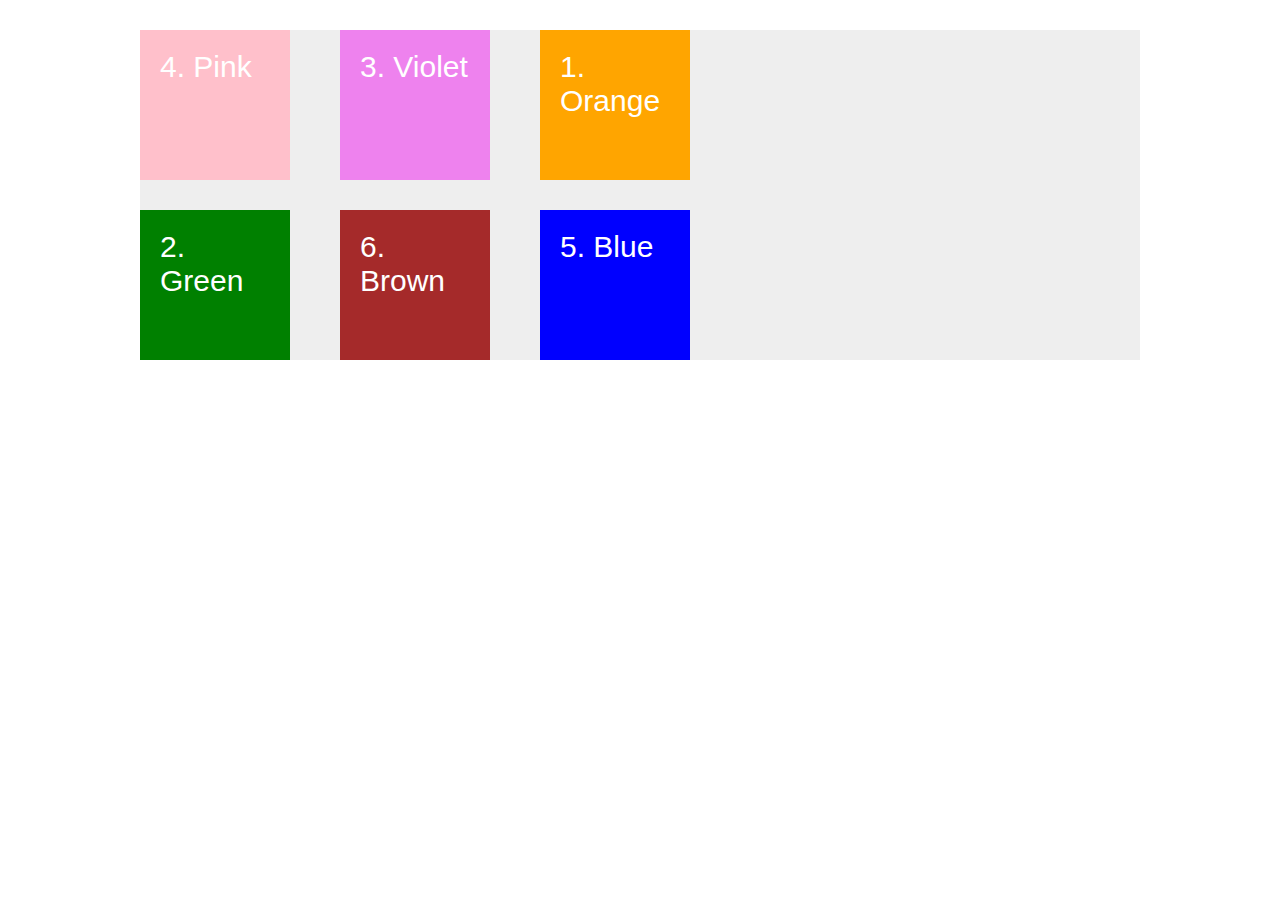
<file: grid-positioning.html>
<!DOCTYPE html>
<html lang="en">
<head>
    <meta charset="UTF-8">
    <meta http-equiv="X-UA-Compatible" content="IE=edge">
    <meta name="viewport" content="width=device-width, initial-scale=1.0">
    <title>Document</title>
    <link rel="stylesheet" href="grid-positioning.css">
</head>
<body>
    <div class="container">
        <div class="item item-1">1. Orange</div>
        <div class="item item-2">2. Green</div>
        <div class="item item-3">3. Violet</div>
        <div class="item item-4">4. Pink</div>
        <div class="item item-5">5. Blue</div>
        <div class="item item-6">6. Brown</div>
    </div>
</body>
</html>
</file>
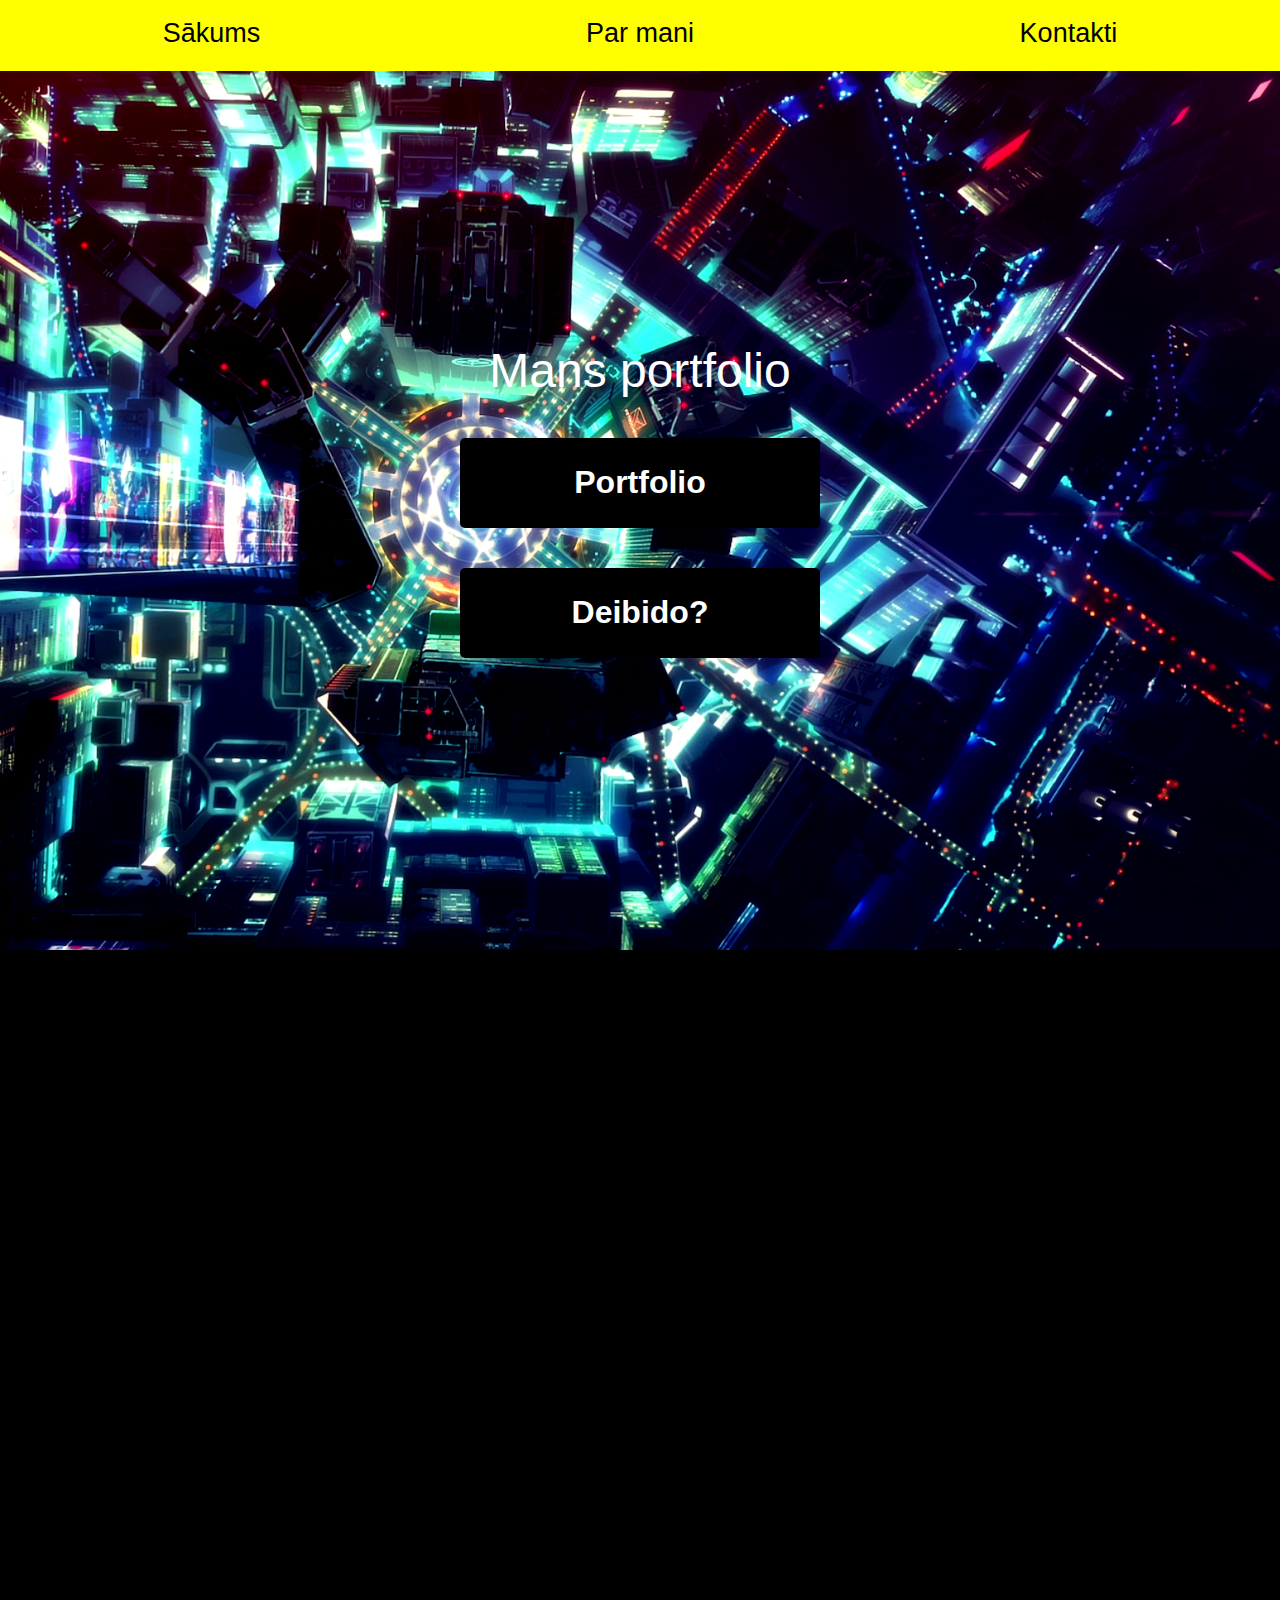
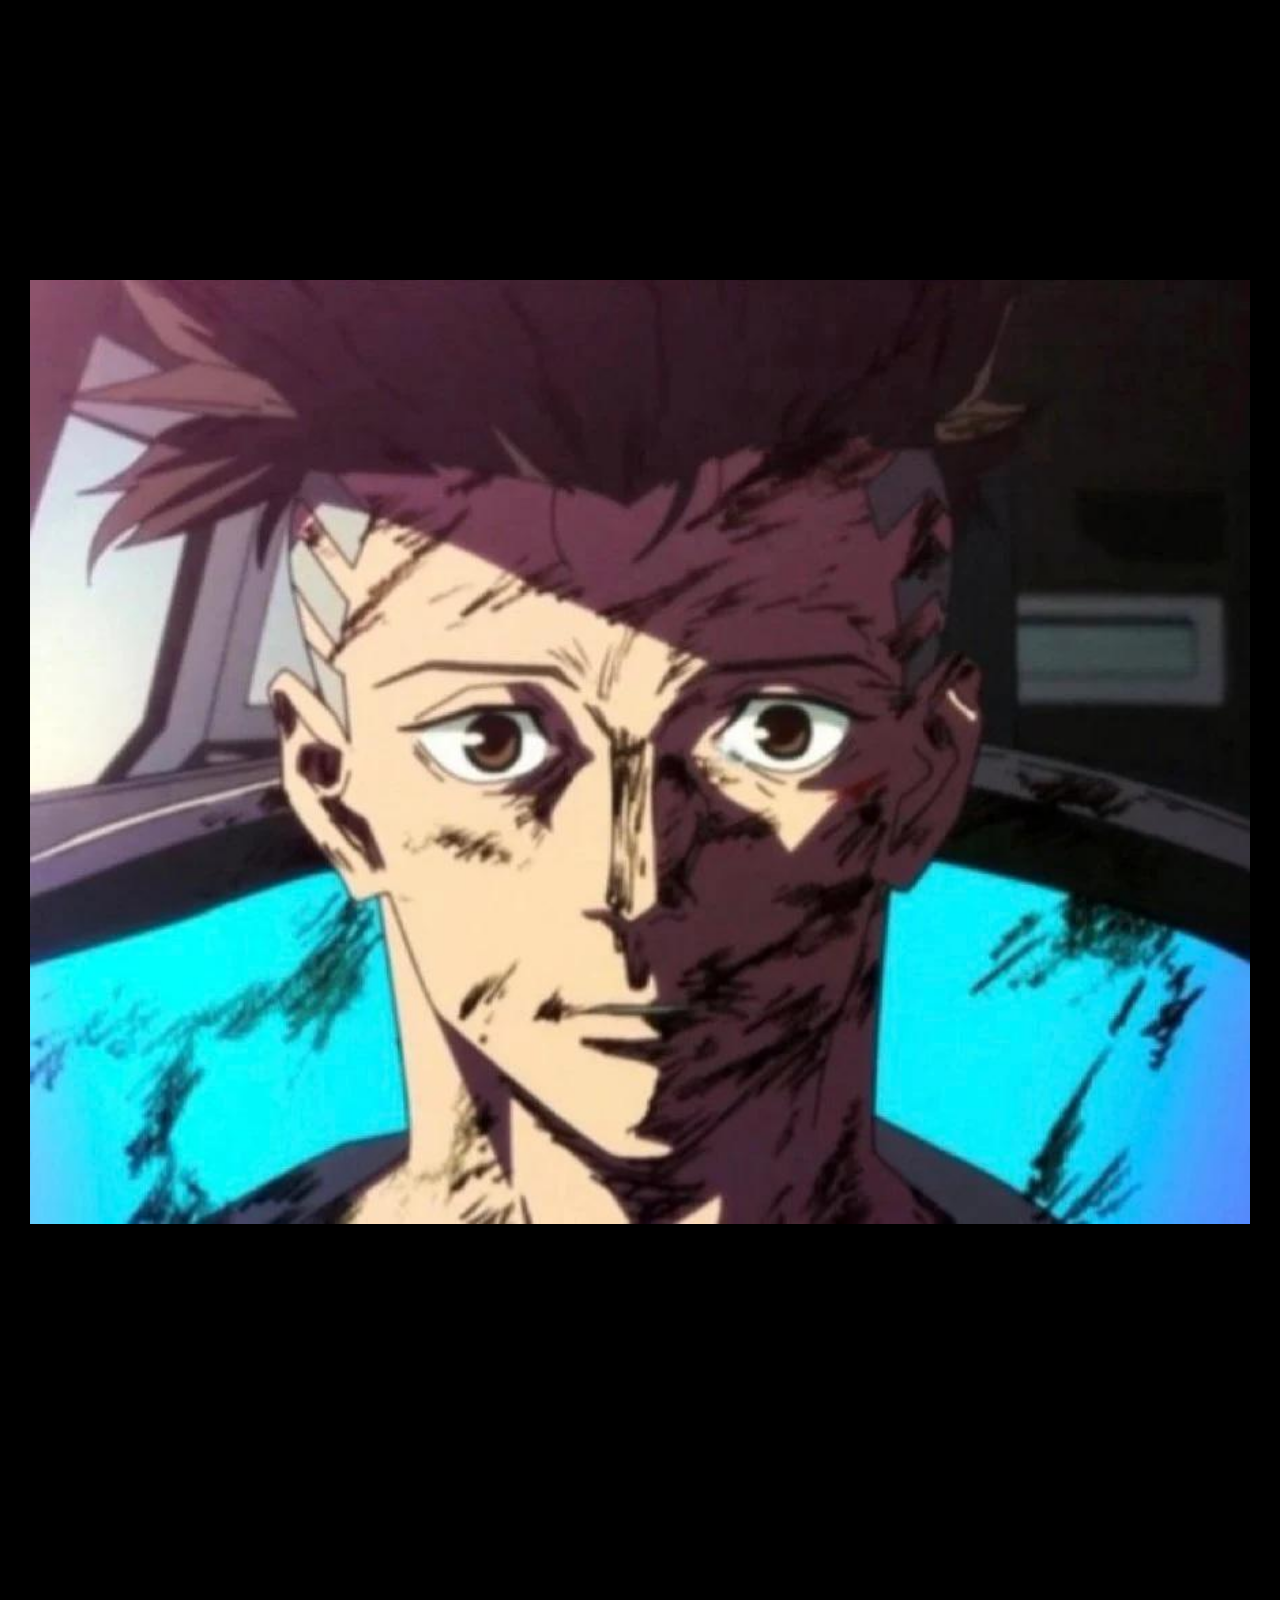
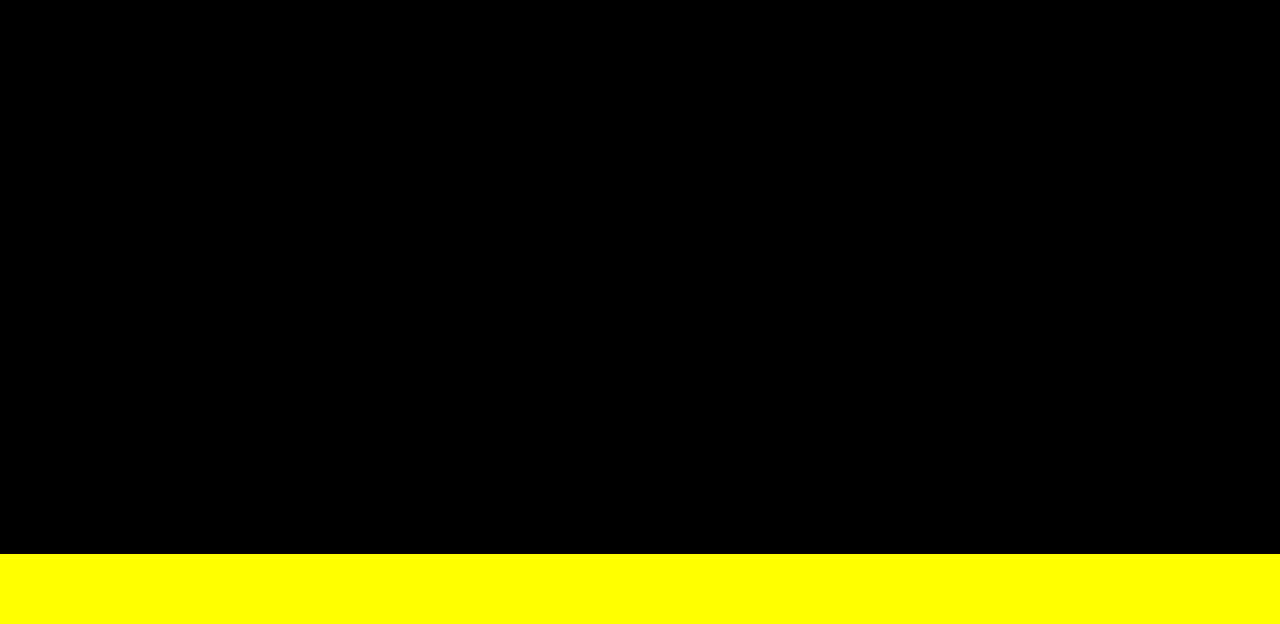
<file: indexx.html>
<!DOCTYPE html>
<html lang="en">
<head>
    <meta charset="UTF-8">
    <meta http-equiv="X-UA-Compatible" content="IE=edge">
    <meta name="viewport" content="width=device-width, initial-scale=1.0">
    <title>pagaidu lapa</title>
    <link rel="stylesheet" href="pop.css">
</head>
<body>
    <header>
        <nav>
            <input class="check" type="checkbox" />
            <ul>
                <li><a href="#">Sākums</a></li>
                <li><a href="#me">Par mani</a></li>
                <li><a href="#cont">Kontakti</a></li>
            </ul>
            <div class="burger"></div>
        </nav>
    </header>
    <main>
        <article>
            <div id="start">
                <div class="item-1"></div>
                <div class="item-2">Mans portfolio
                    <a href="#me"><button id="button" href="ex">Portfolio</button></a>
                    <a href="#ex"><button id="button" href="ex">Deibido?</button></a>
                </div>
                <div class="item-3"></div>
            </div>
            <div id="me"></div>
            <div id="ex">
                <div class="item1"><img src="deibido.jpg" style="width:100%"></div>
            </div>
            <div id="cont"></div>

        </article>
    </main>
    <footer>

    </footer>
</body>
</html>
</file>
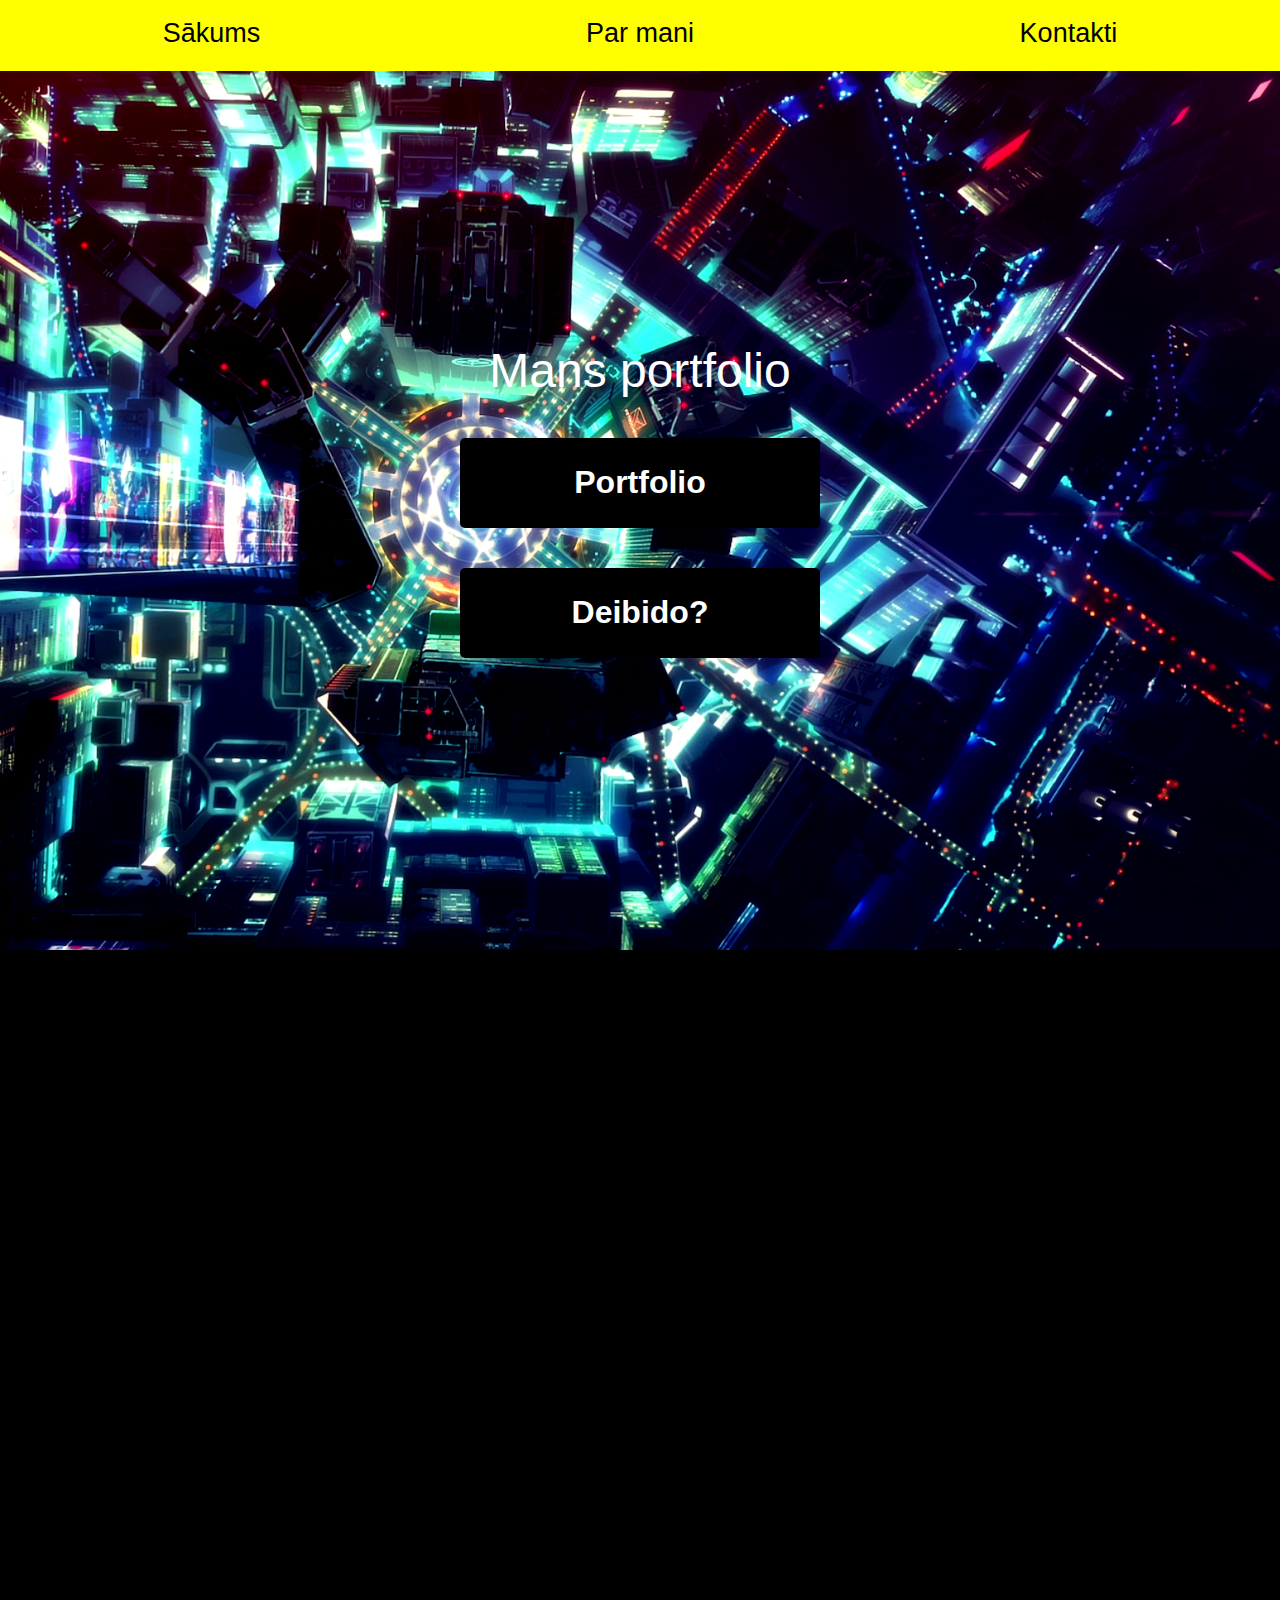
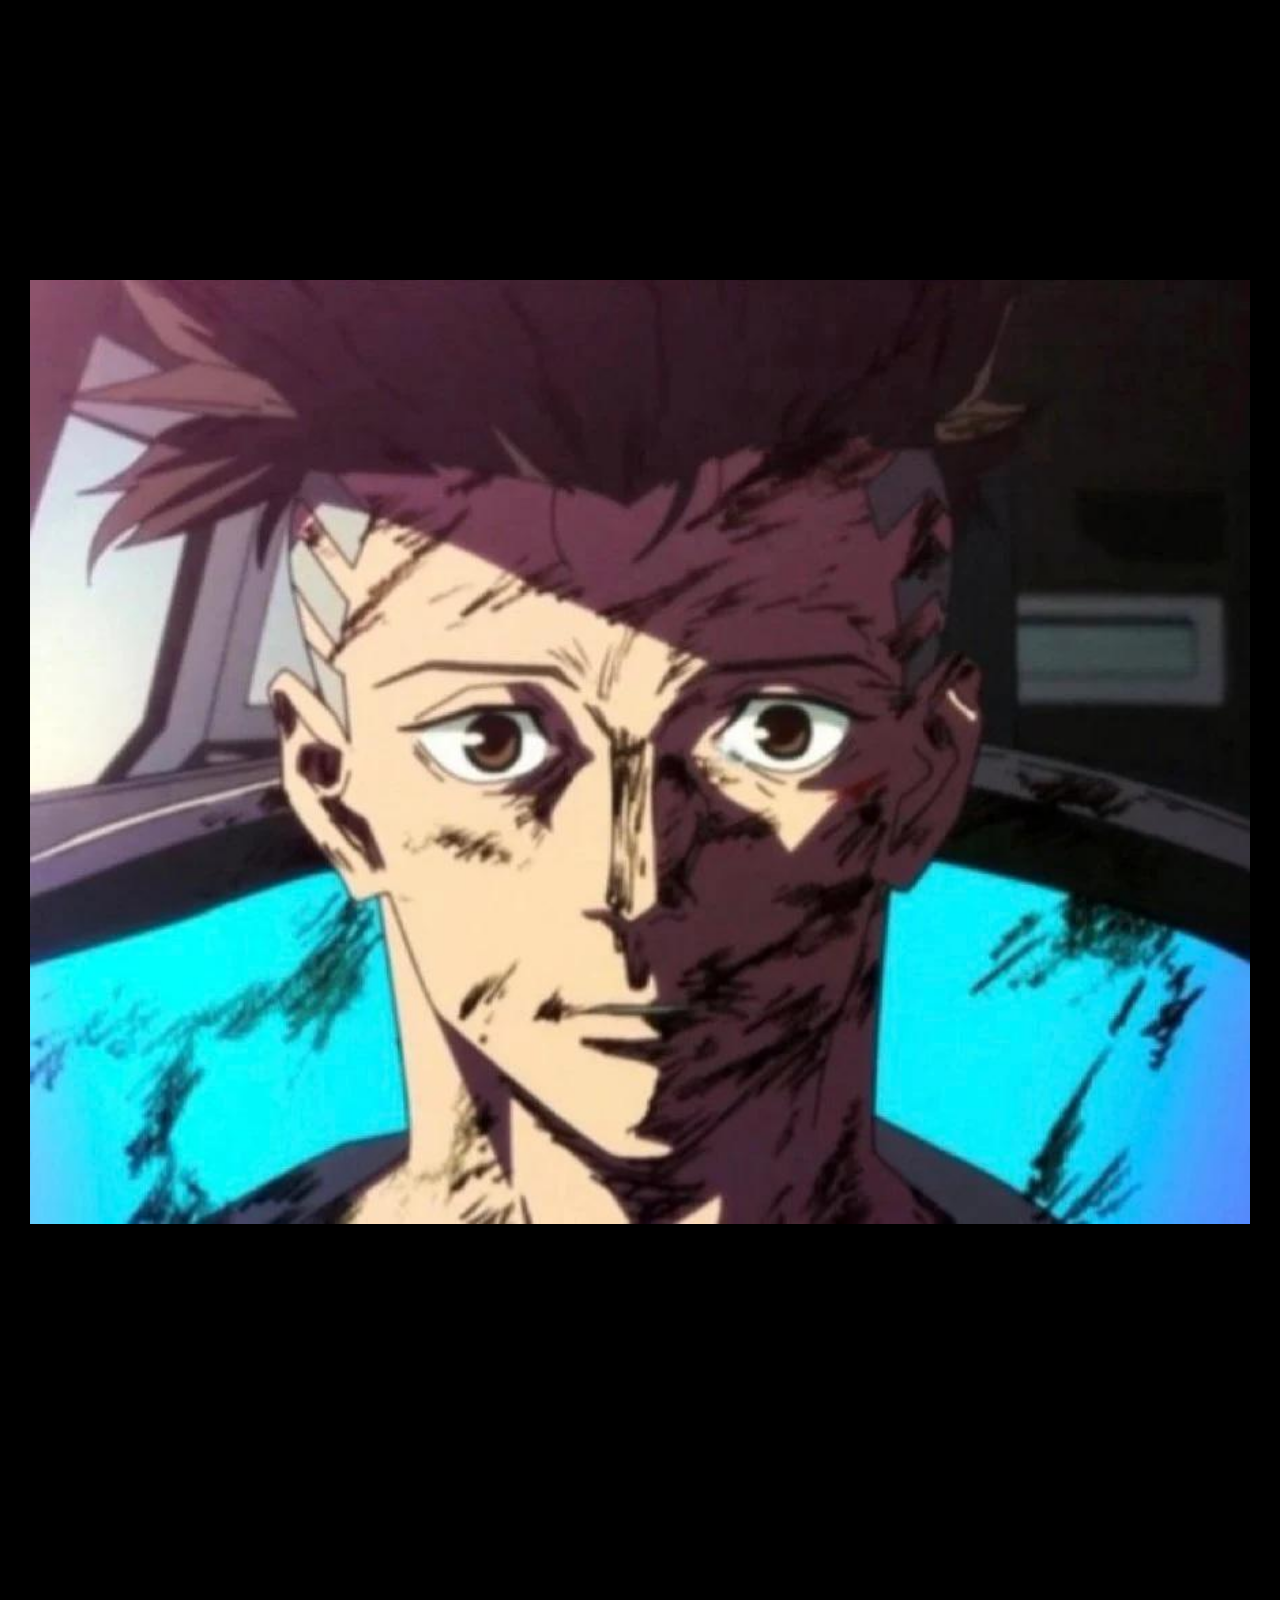
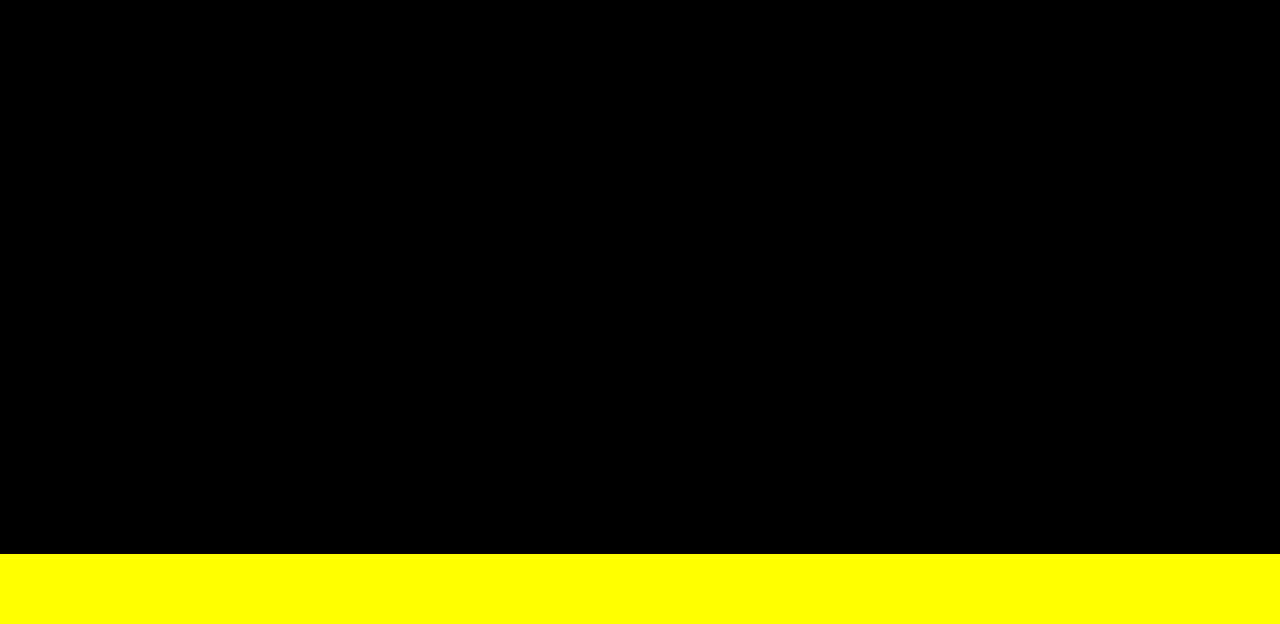
<file: indexz.html>
<!DOCTYPE html>
<html lang="en">
<head>
    <meta charset="UTF-8">
    <meta http-equiv="X-UA-Compatible" content="IE=edge">
    <meta name="viewport" content="width=device-width, initial-scale=1.0">
    <title>pagaidu lapa</title>
    <link rel="stylesheet" href="pop.css">
</head>
<body>
    <header>
        <nav>
            <input class="check" type="checkbox" />
            <ul>
                <li><a href="#">Sākums</a></li>
                <li><a href="#me">Par mani</a></li>
                <li><a href="#cont">Kontakti</a></li>
            </ul>
            <div class="burger"></div>
        </nav>
    </header>
    <main>
        <article>
            <div id="start">
                <div class="item-1"></div>
                <div class="item-2">Mans portfolio
                    <a href="#me"><button id="button" href="ex">Portfolio</button></a>
                    <a href="#ex"><button id="button" href="ex">Deibido?</button></a>
                </div>
                <div class="item-3"></div>
            </div>
            <div id="me"></div>
            <div id="ex">
                <div class="item1"><img src="deibido.jpg" style="width:100%"></div>
            </div>
            <div id="cont"></div>
        </article>
    </main>
    <footer>

    </footer>
</body>
</html>
</file>
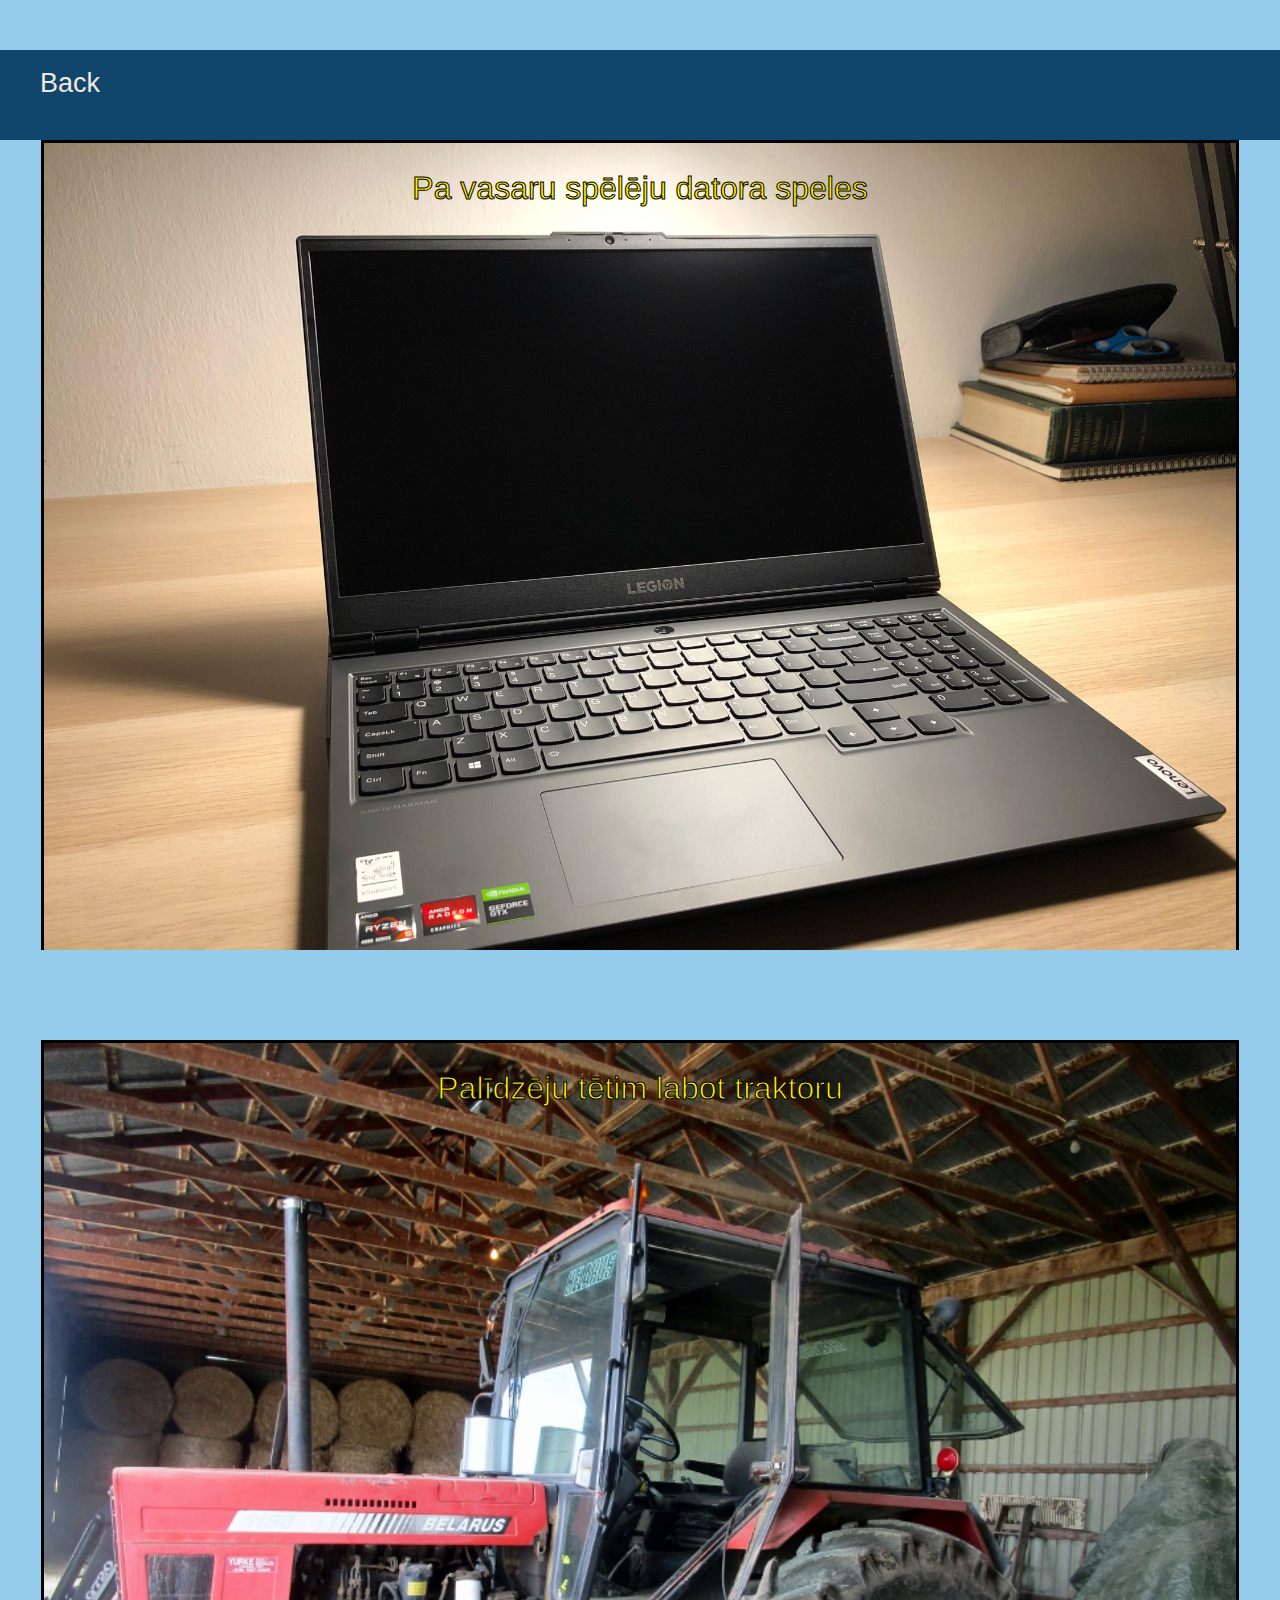
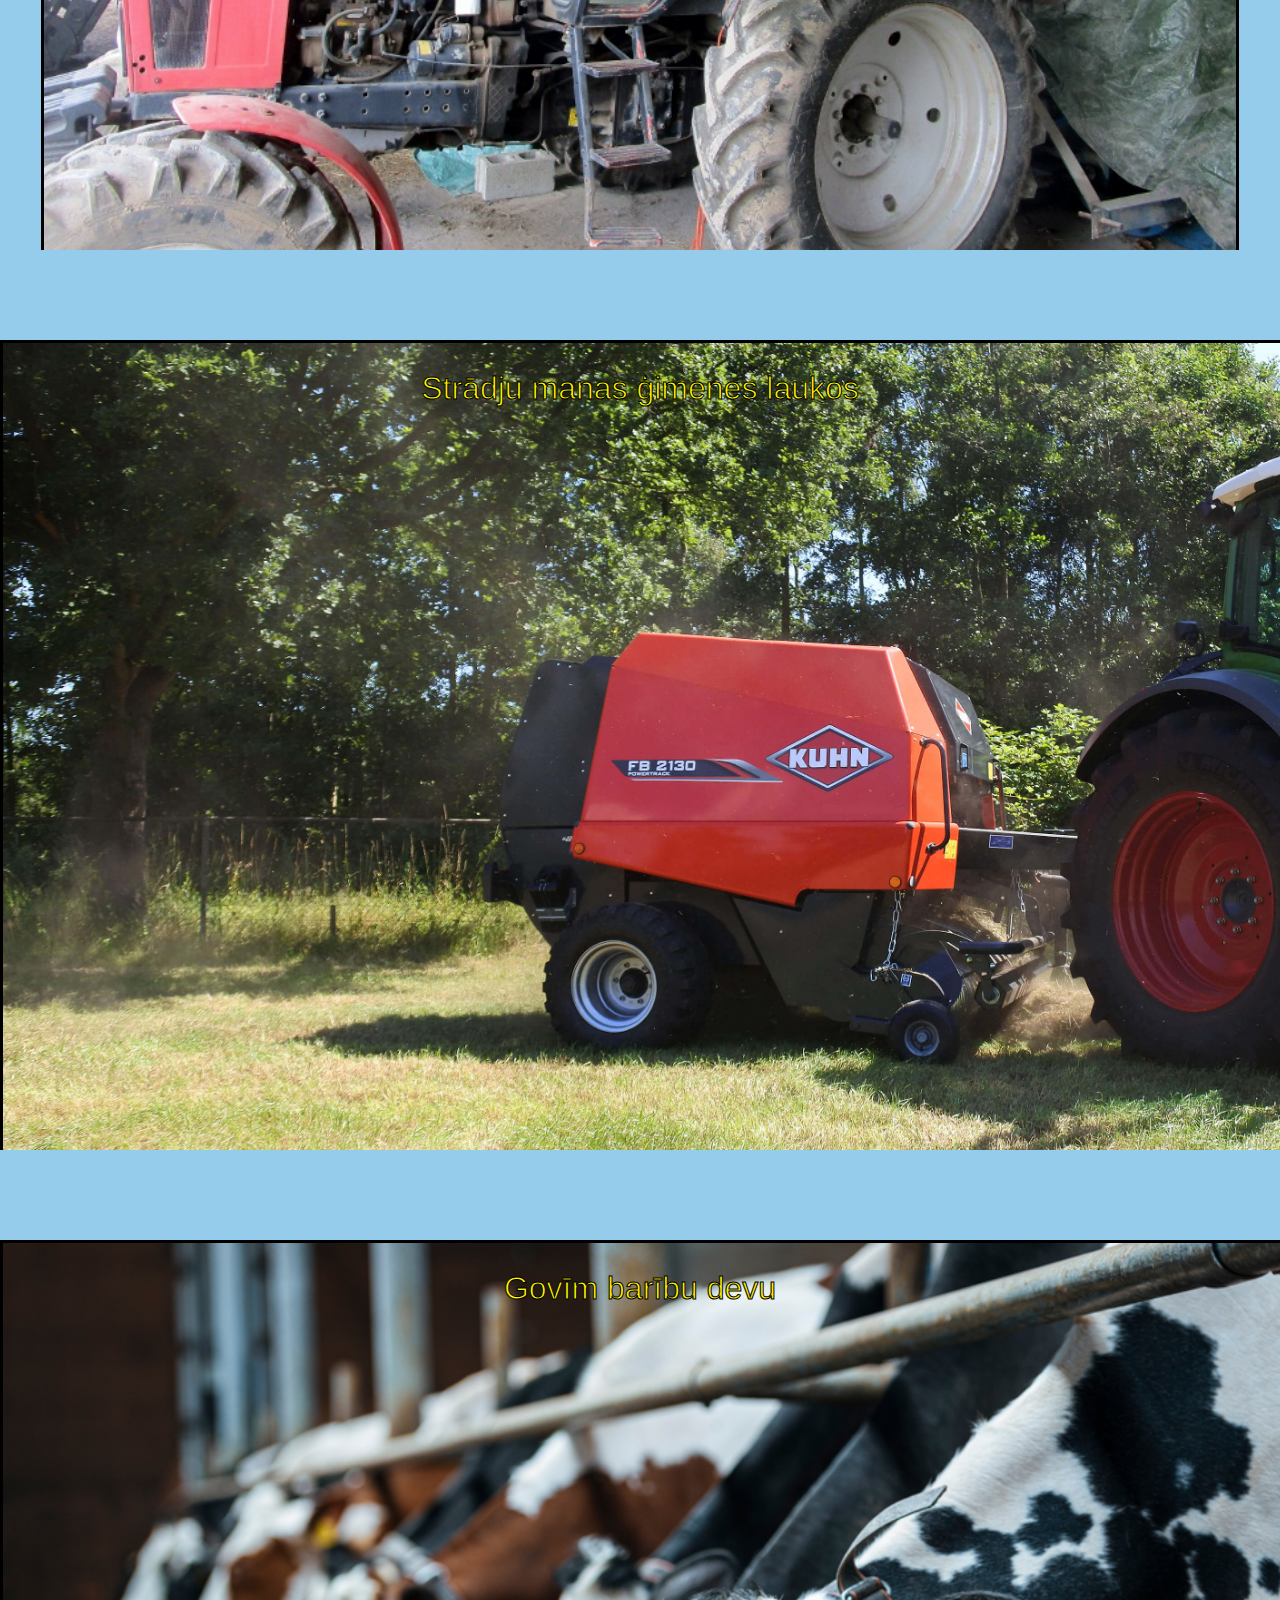
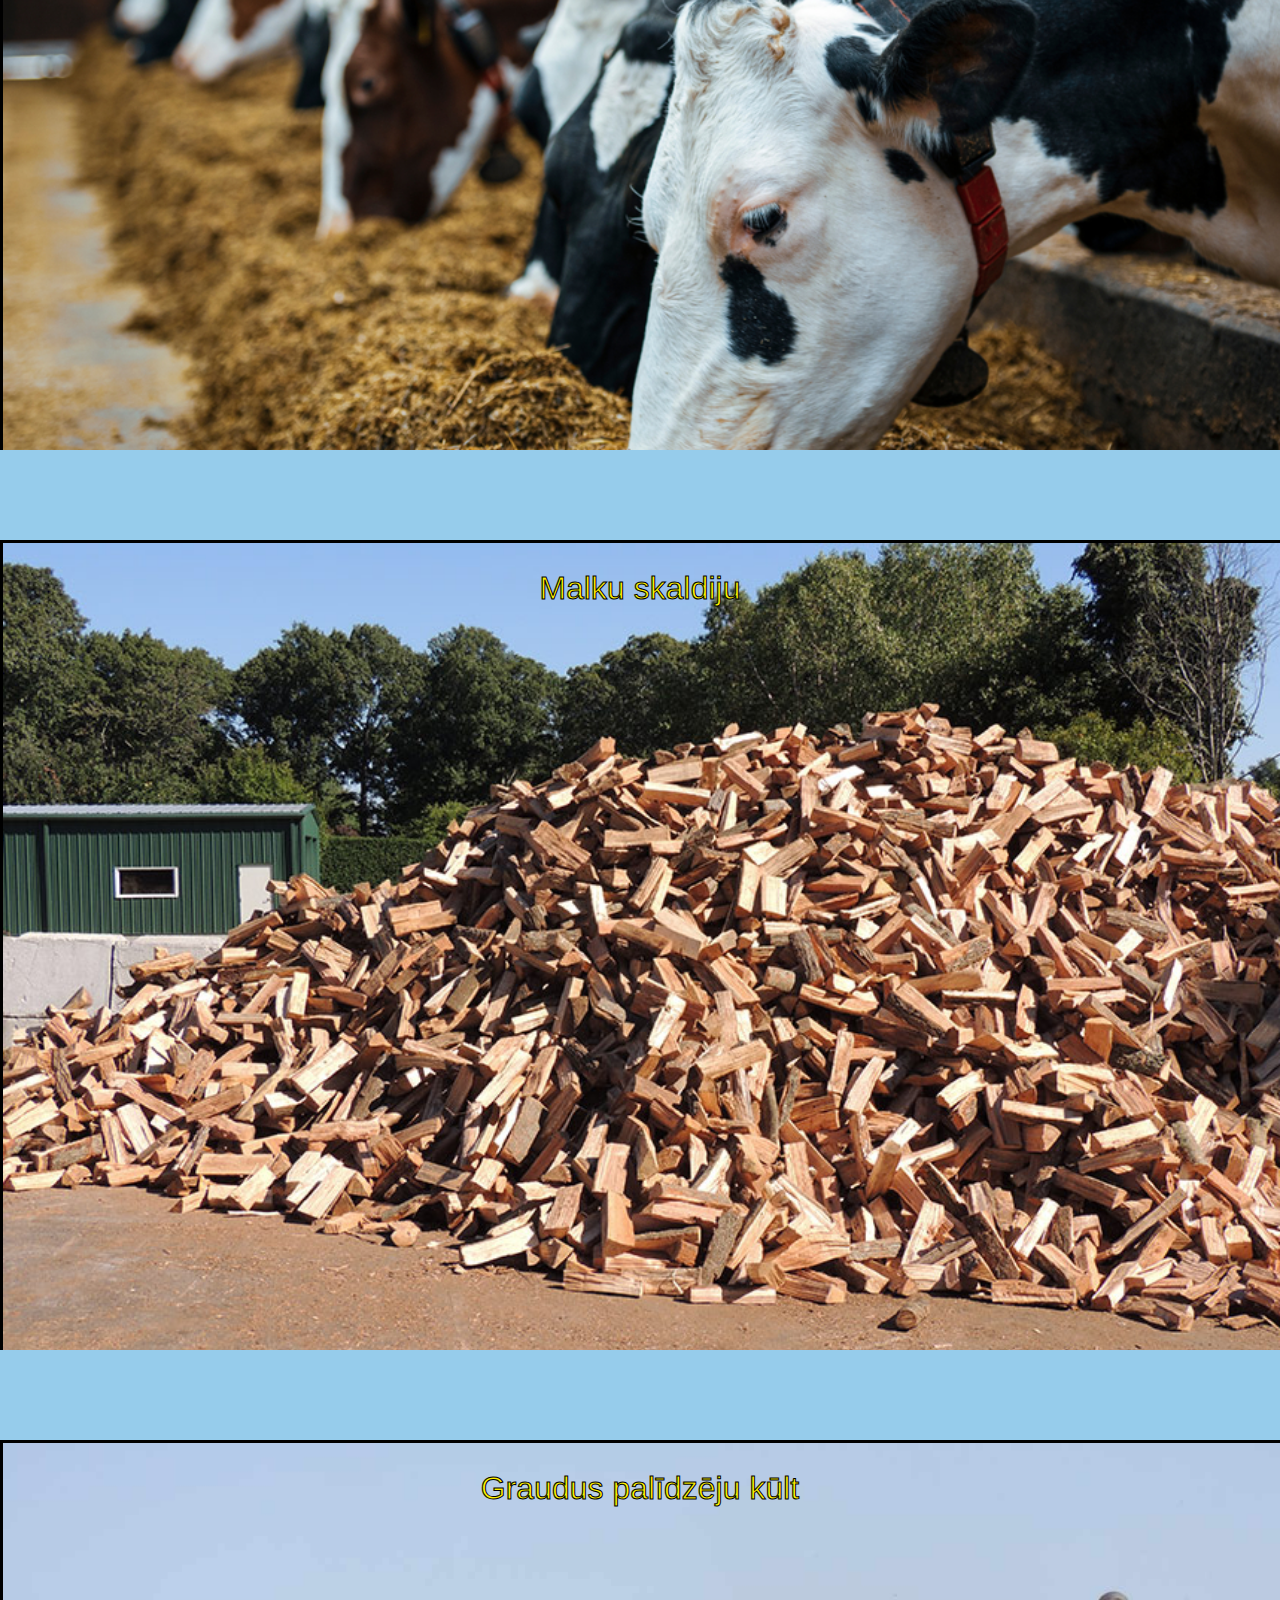
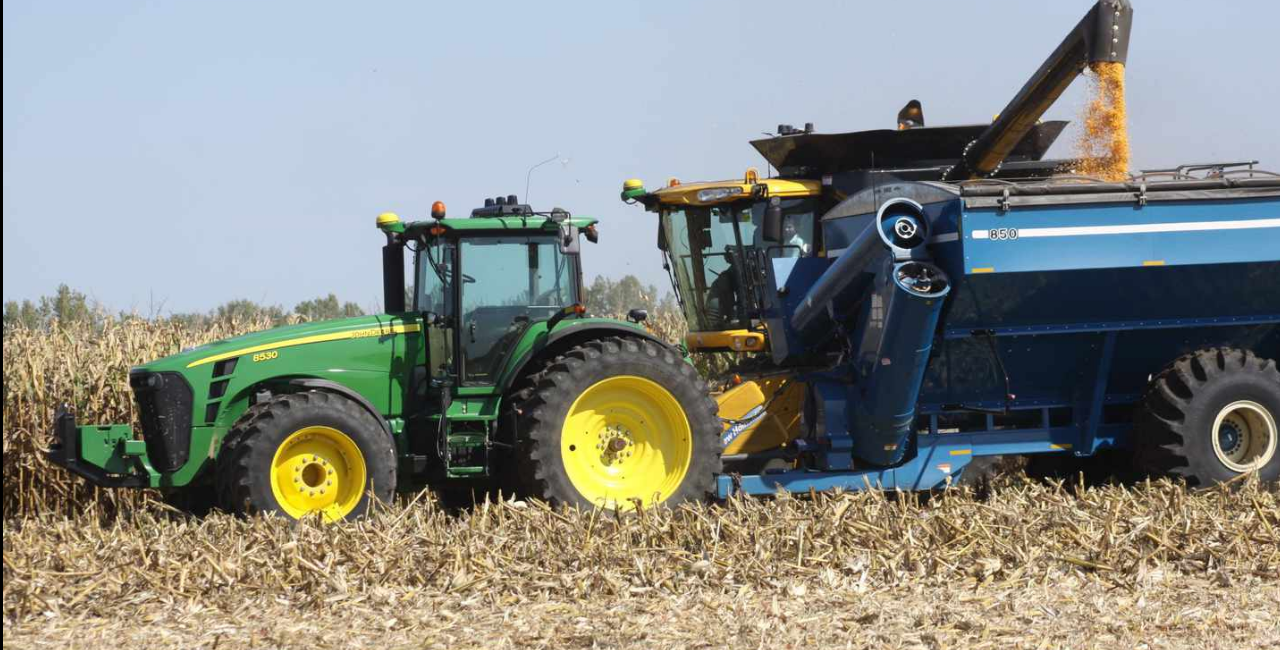
<file: mana-vasara.html>
<!DOCTYPE html>
<html lang="en">
<head>
    <meta charset="UTF-8">
    <meta name="viewport" content="width=device-width, initial-scale=1.0">
    <title>Document</title>
    <script src="vasara.js" type="module"></script>
    <link rel="stylesheet" href="new.css">
</head>
<body>
    <header>
        <nav>
            <ul>
                <li><a class="aaa" href="index.html">Back</a></li>
            </ul>
        </nav>
    </header>
    <main id="main">

    </main>
</body>
</html>
</file>
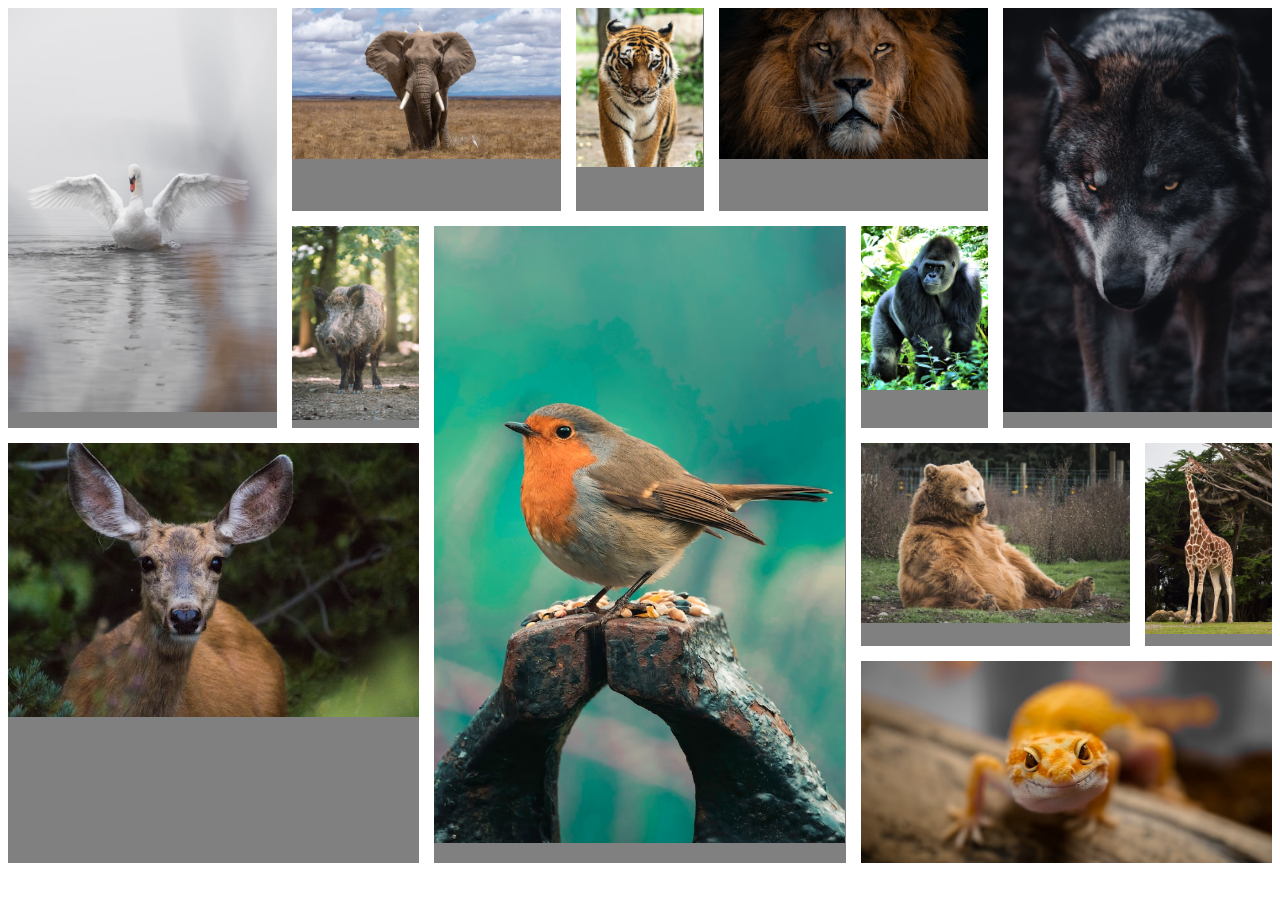
<file: wild-animals.html>
<!DOCTYPE html>
<html lang="en">
<head>
    <meta charset="UTF-8">
    <meta http-equiv="X-UA-Compatible" content="IE=edge">
    <meta name="viewport" content="width=device-width, initial-scale=1.0">
    <title>Document</title>
    <link rel="stylesheet" href="wild-animals.css">
</head>
<body>
    <div class="container">
        <div class="item item-1"></div>
        <div class="item item-2"></div>
        <div class="item item-3"></div>
        <div class="item item-4"></div>
        <div class="item item-5"></div>
        <div class="item item-6"></div>
        <div class="item item-7"></div>
        <div class="item item-8"></div>
        <div class="item item-9"></div>
        <div class="item item-10"></div>
        <div class="item item-11"></div>
        <div class="item item-12"></div>
        <div class="item item-13"></div>
        <div class="item item-14"></div>
        <div class="item item-15"></div>
        <div class="item item-16"></div>
        <div class="item item-17"></div>
        <div class="item item-18"></div>
        <div class="item item-19"></div>
        <div class="item item-20"></div>
        <div class="item item-21"></div>
        <div class="item item-22"></div>
        <div class="item item-23"></div>
        <div class="item item-24"></div>
        <div class="item item-25"></div>
        <div class="item item-26"></div>
        <div class="item item-27"></div>
        <div class="item item-28"></div>
        <div class="item item-29"></div>
        <div class="item item-30"></div>
        <div class="item item-31"></div>
        <div class="item item-32"></div>
        <div class="item item-33"></div>
        <div class="item item-34"></div>
        <div class="item item-35"></div>
        <div class="item item-36"></div>
    </div>
</body>
</html>
</file>
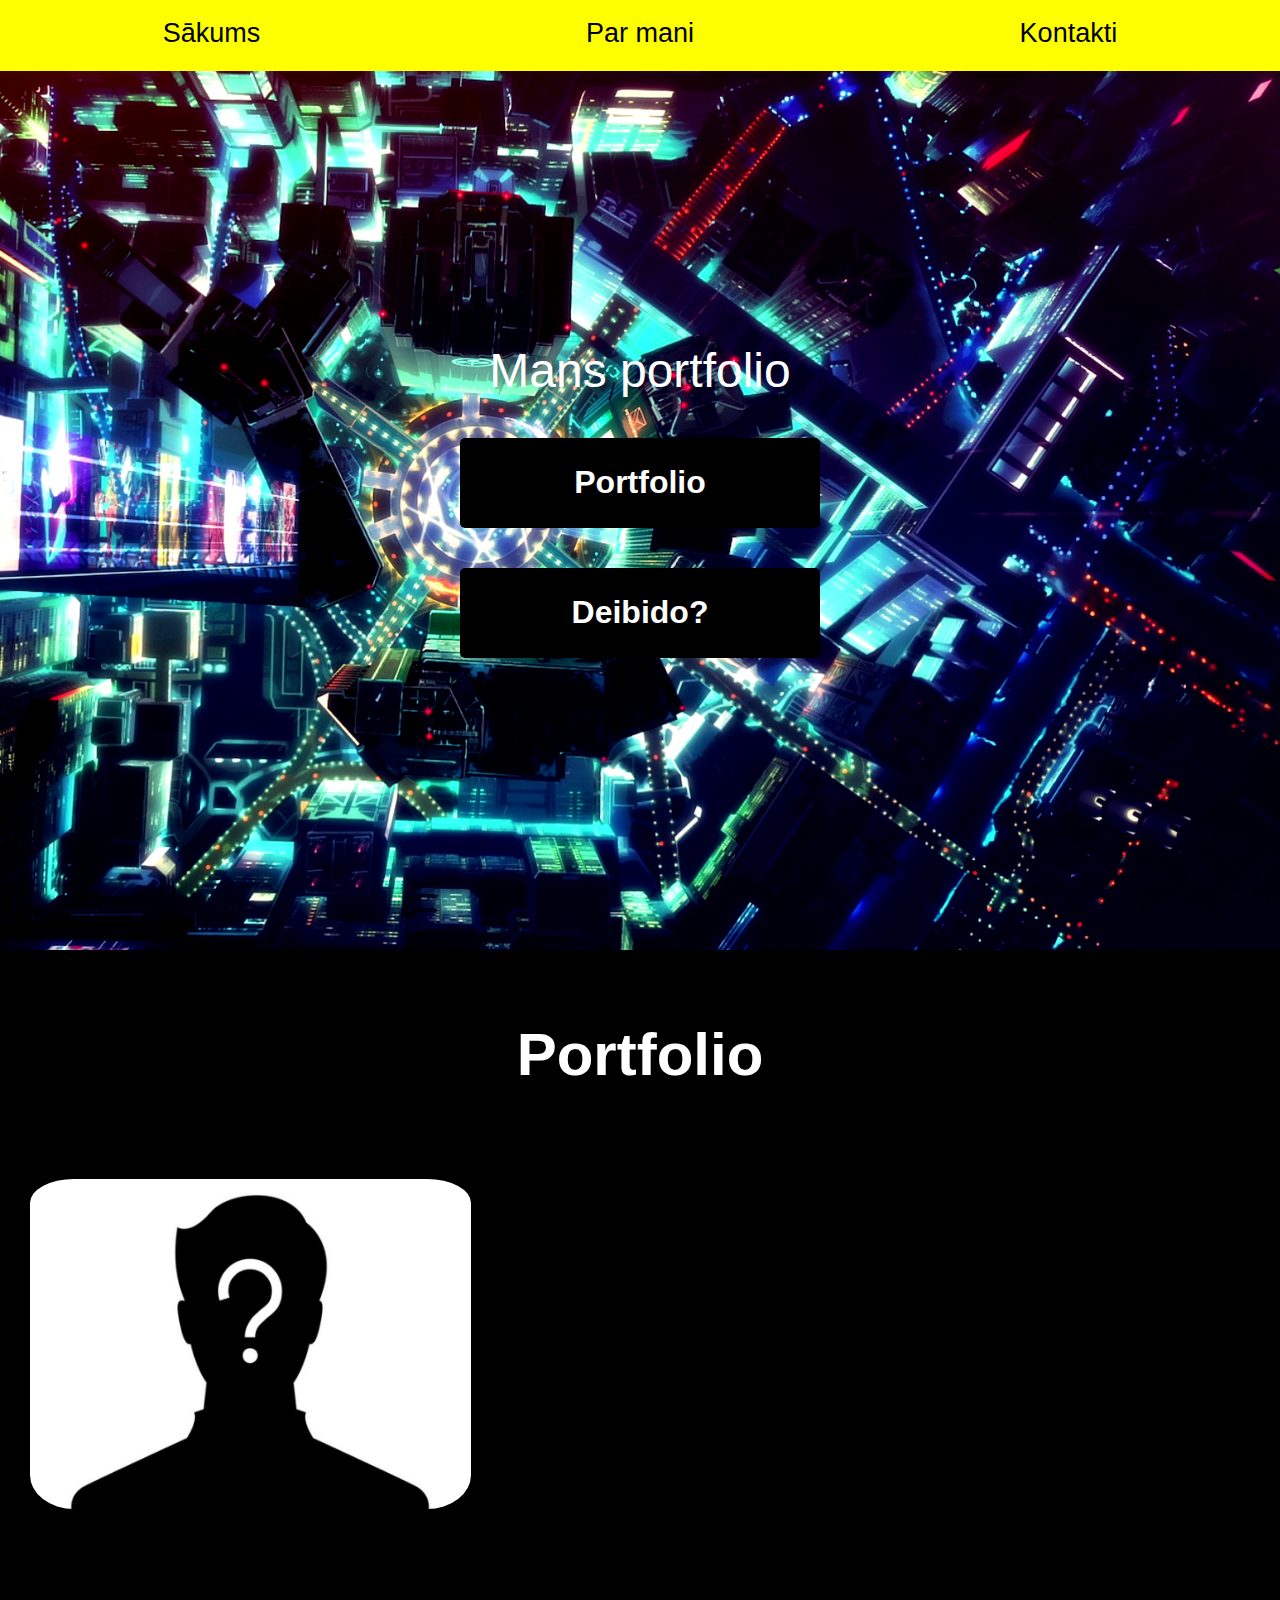
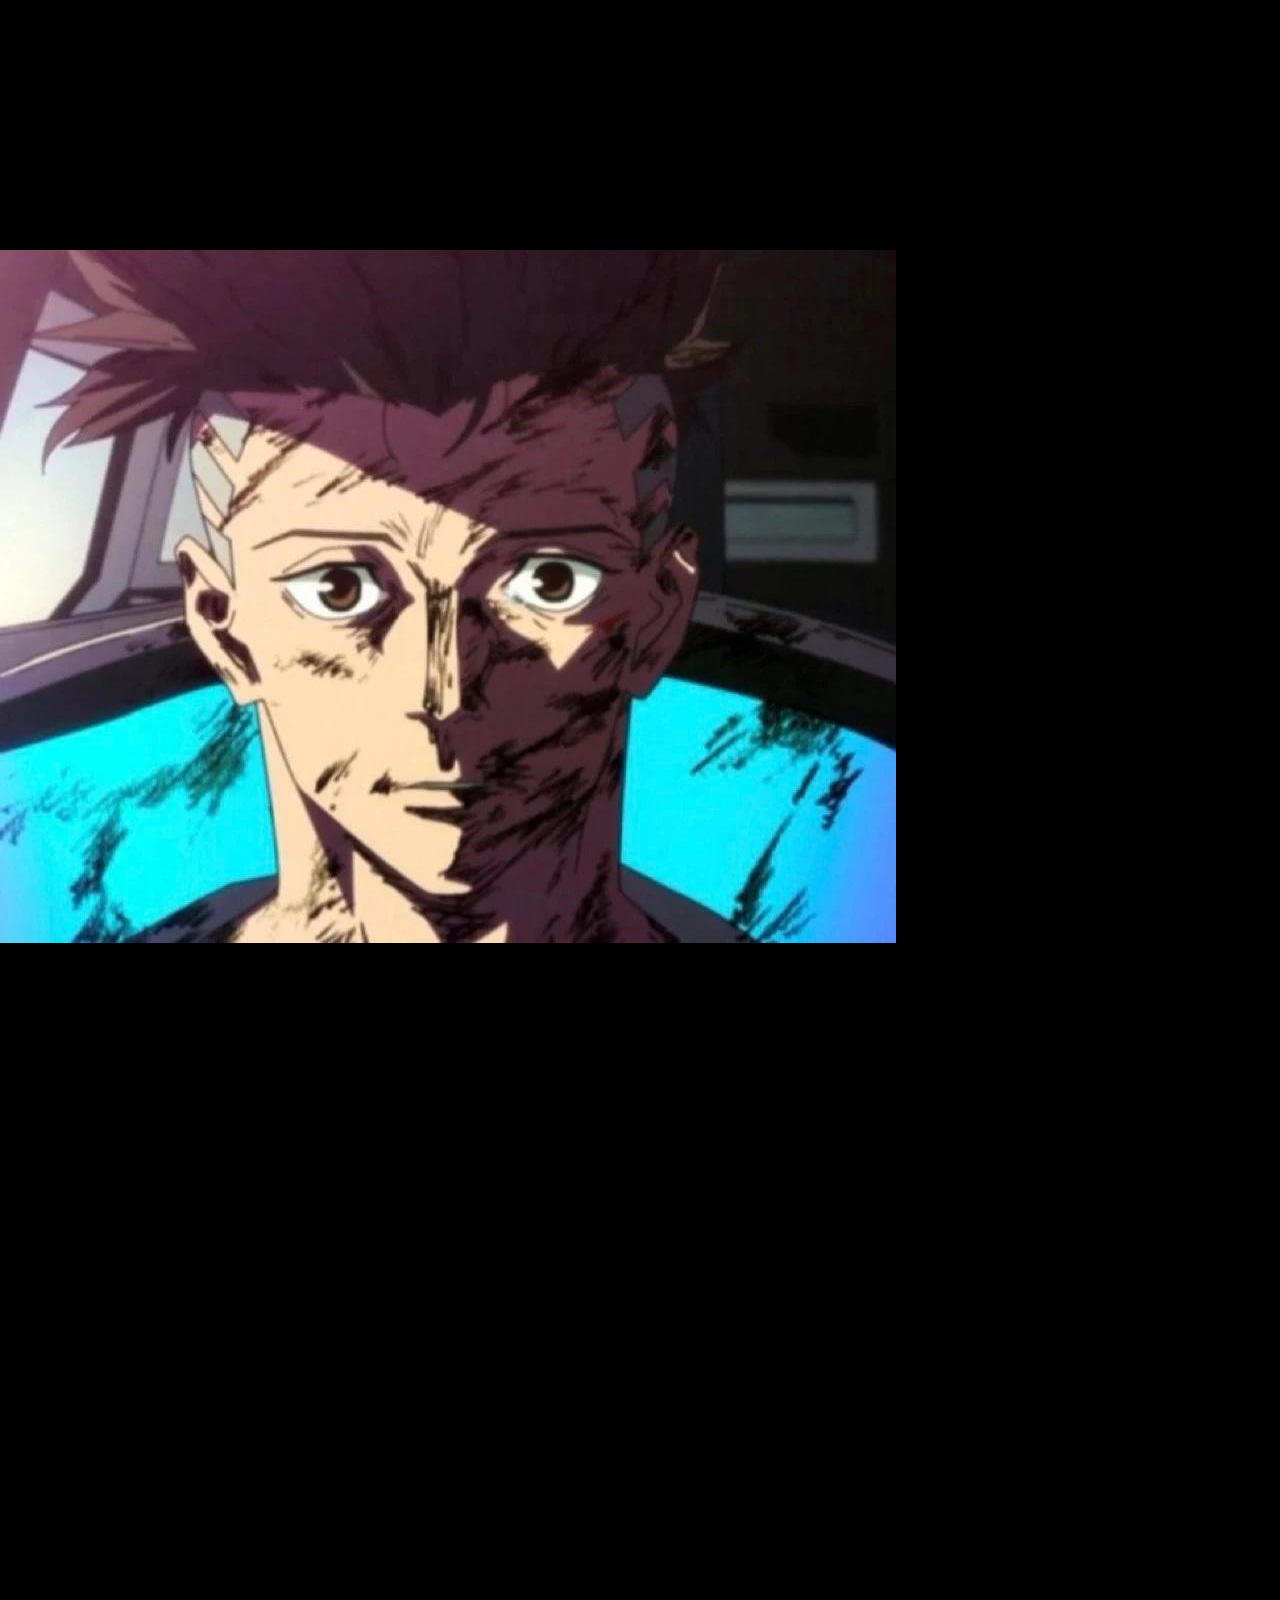
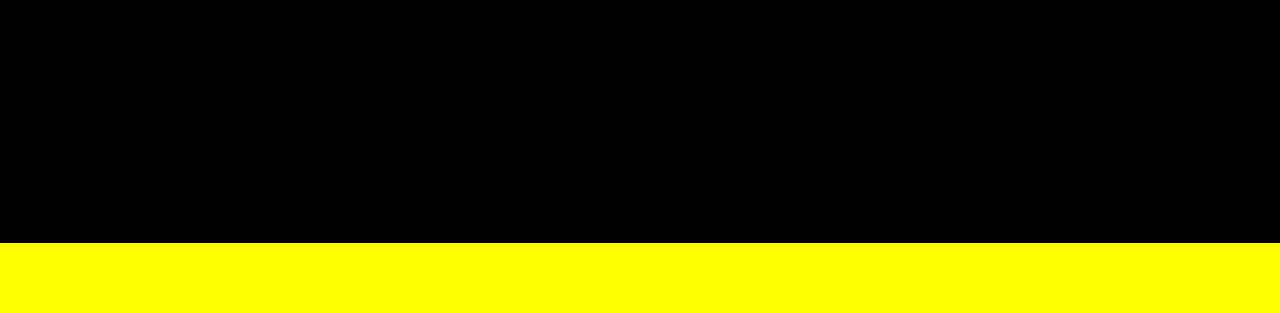
<file: x.html>
<!DOCTYPE html>
<html lang="en">
<head>
    <meta charset="UTF-8">
    <meta http-equiv="X-UA-Compatible" content="IE=edge">
    <meta name="viewport" content="width=device-width, initial-scale=1.0">
    <title>pagaidu lapa</title>
    <link rel="stylesheet" href="pop.css">
</head>
<body>
    <header>
        <nav>
            <input class="check" type="checkbox" />
            <ul>
                <li><a href="#">Sākums</a></li>
                <li><a href="#me">Par mani</a></li>
                <li><a href="#cont">Kontakti</a></li>
            </ul>
            <div class="burger"></div>
        </nav>
    </header>
    <main>
        <article>
            <div id="start">
                <div class="item-1"></div>
                <div class="item-2">Mans portfolio
                    <a href="#me"><button id="button" href="ex">Portfolio</button></a>
                    <a href="#ex"><button id="button" href="ex">Deibido?</button></a>
                </div>
                <div class="item-3"></div>
            </div>
            <div id="me">
                <div class="item1"><img class="me" src="me.jpg"></div>
                <div class="item2"><h2>Portfolio</h2></div>
                <div class="item3"></div>
                <div class="item4"></div>
                <div class="item5"></div>
                <div class="item6"></div>
            </div>
            <div id="ex">
                <div class="itemss1"><img class="img" src="deibido.jpg"></div>
            </div>
            <div id="cont">
                <div class="items1"></div>
                <div class="items2"></div>
                <div class="items3"></div>
                <div class="items4"></div>
            </div>
        </article>
    </main>
    <footer>

    </footer>
</body>
</html>
</file>
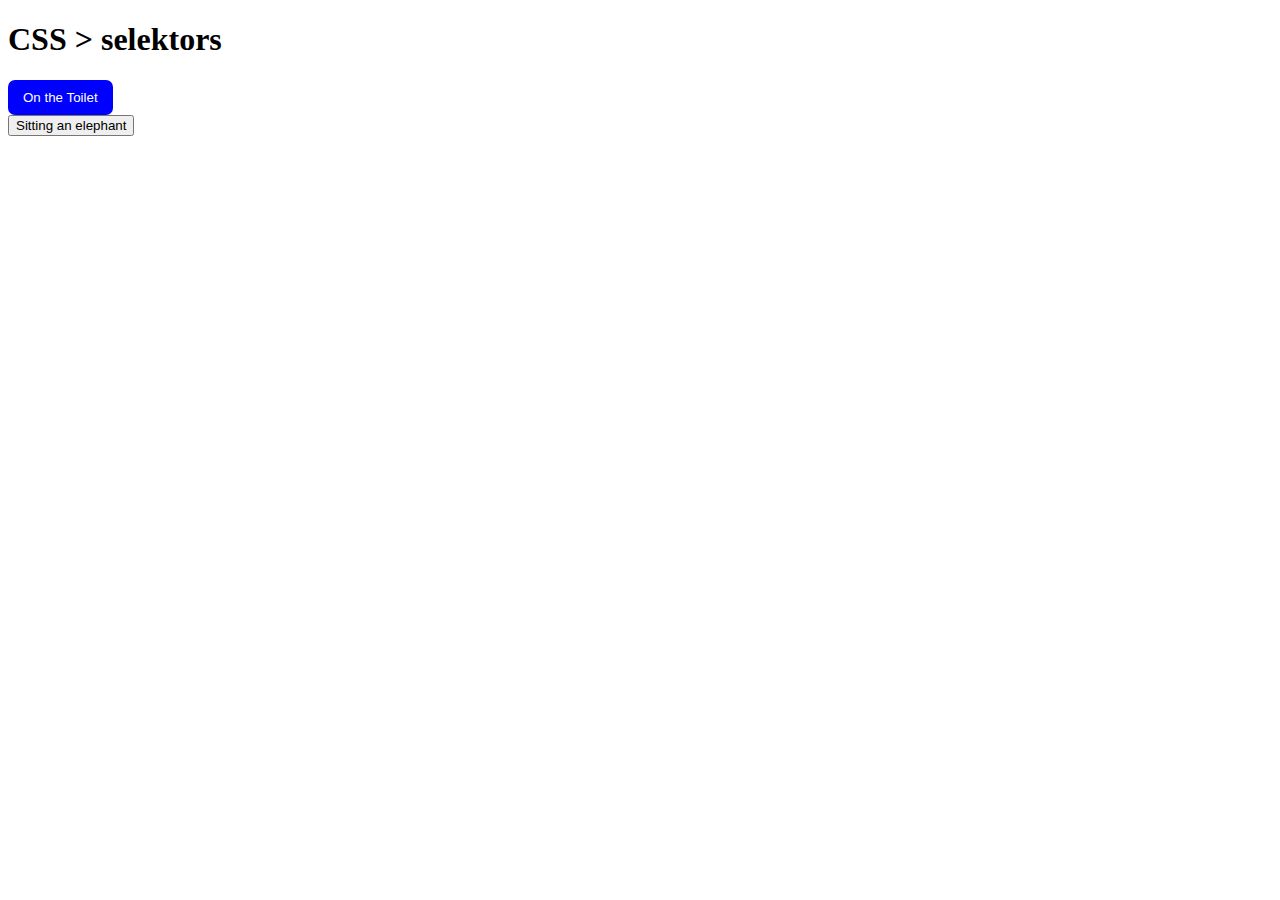
<file: selectors/gt.html>
<!DOCTYPE html>
<html lang="en">
<head>
    <meta charset="UTF-8">
    <meta http-equiv="X-UA-Compatible" content="IE=edge">
    <meta name="viewport" content="width=device-width, initial-scale=1.0">
    <title>CSS > selektors</title>
    <link rel="stylesheet" href="gt.css">
</head>
<body>
    <h1>CSS > selektors</h1>
    <button>On the Toilet</button>
    <div>
        <button>Sitting an elephant</button>
    </div>
</body>
</html>
</file>
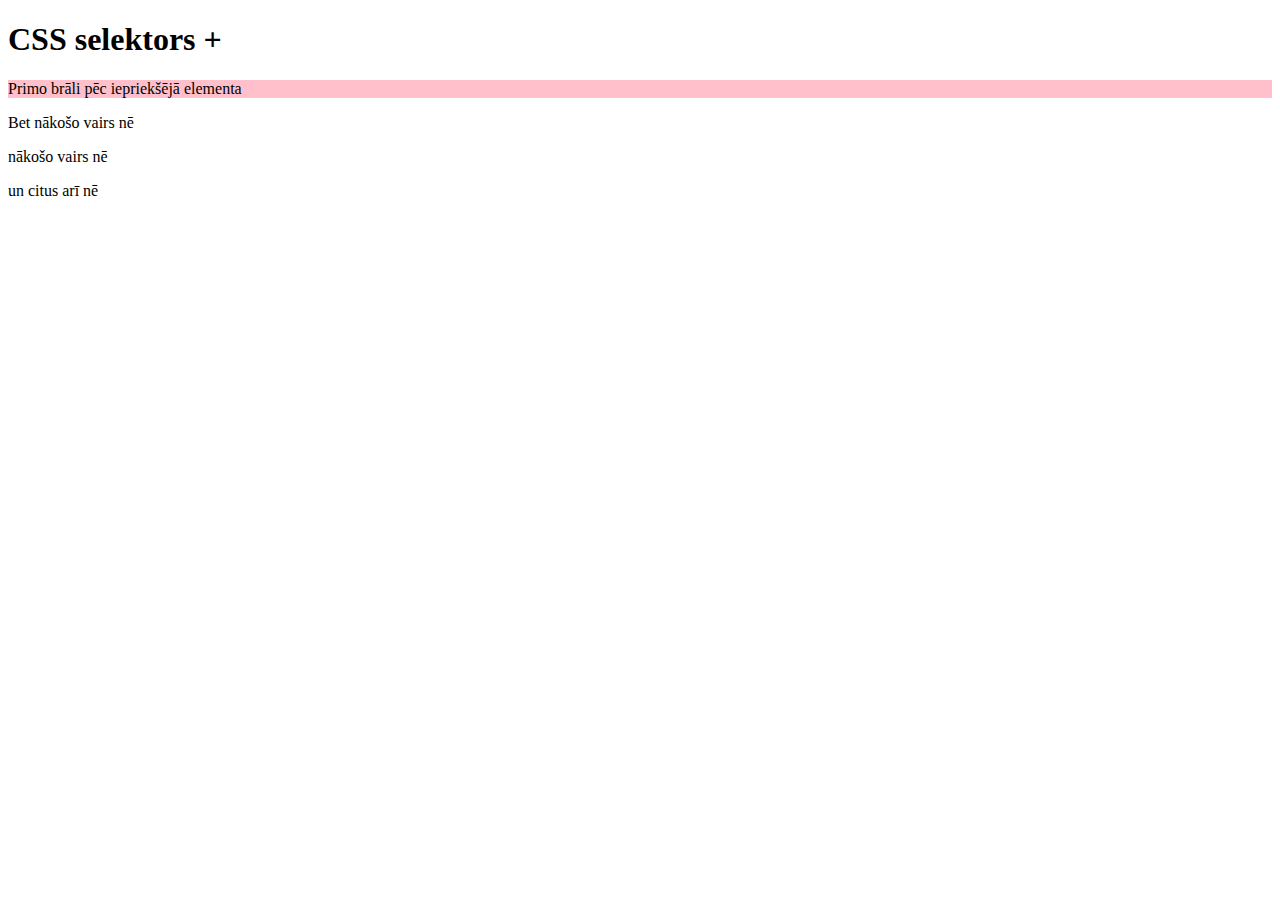
<file: selectors/plus.html>
<!DOCTYPE html>
<html lang="en">
<head>
    <meta charset="UTF-8">
    <meta http-equiv="X-UA-Compatible" content="IE=edge">
    <meta name="viewport" content="width=device-width, initial-scale=1.0">
    <title>CSS Selektors</title>
    <link rel="stylesheet" href="plus.css">
</head>
<body>
    <h1>CSS selektors +</h1>
    <p>Primo brāli pēc iepriekšējā elementa</p>
    <p>Bet nākošo vairs nē</p>
    <p>nākošo vairs nē</p>
    <p>un citus arī nē</p>
</body>
</html>
</file>
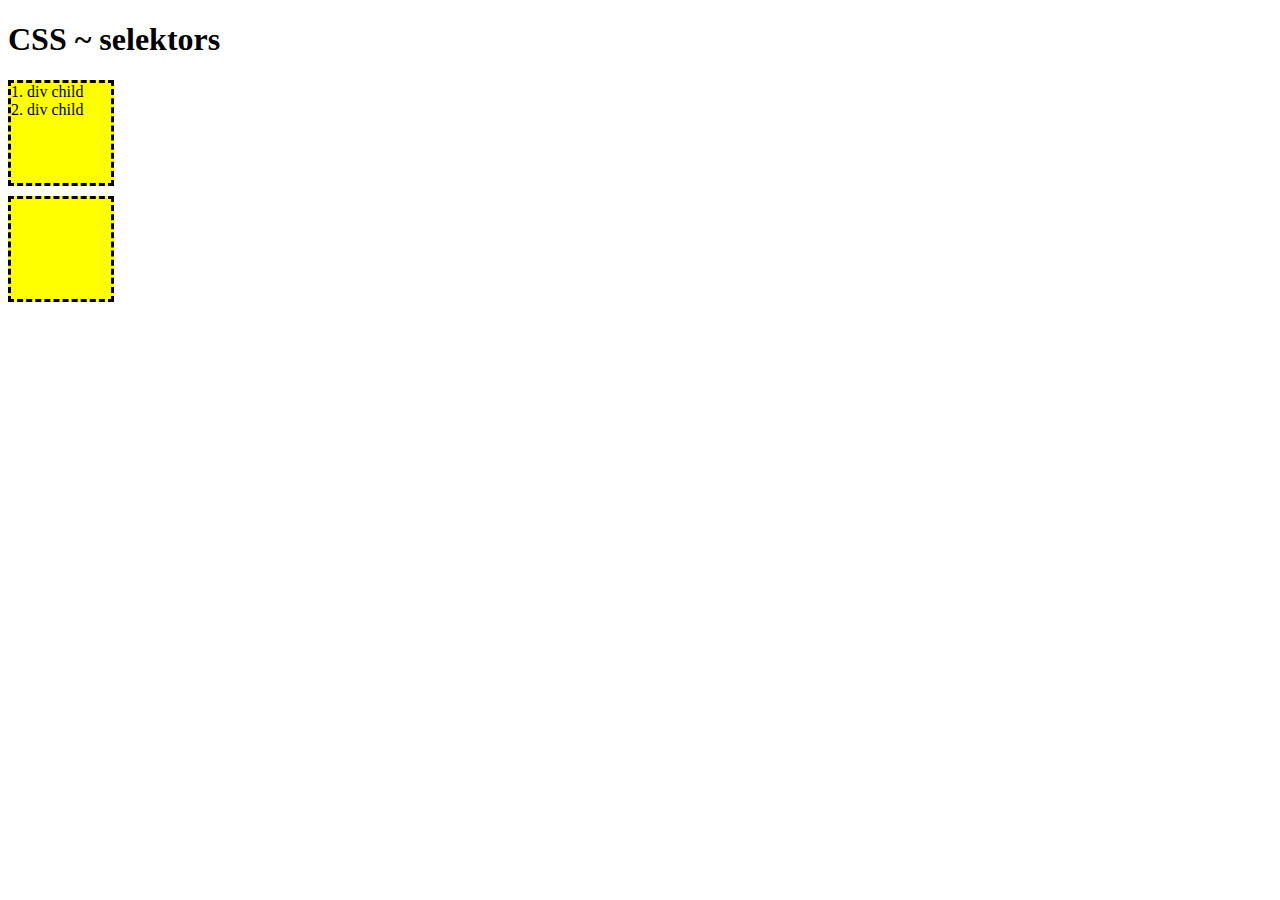
<file: selectors/tilde.html>
<!DOCTYPE html>
<html lang="en">
<head>
    <meta charset="UTF-8">
    <meta http-equiv="X-UA-Compatible" content="IE=edge">
    <meta name="viewport" content="width=device-width, initial-scale=1.0">
    <title>CSS ~ selektorst</title>
    <link rel="stylesheet" href="tilde.css">
</head>
<body>
    <h1>CSS ~ selektors</h1>
    <div>
        <div>1. div child</div>
        <div>2. div child</div>
    </div>
    <div></div>
</body>
</html>
</file>
<file: grid-positioning.css>
.container {
    background-color: #eee;
    width: 1000px;
    margin: 30px auto;
  
    display: grid;
    grid-template-columns: 150px 150px 150px;
    grid-template-rows: 150px 150px;
  
    row-gap: 30px;
    column-gap: 50px;
  }
  
  .item {
    padding: 20px;
    font-size: 30px;
    font-family: sans-serif;
    color: white;
  }
  
  .item-1 {
    background-color: orange;
    grid-column: 3/4;
    grid-row: 1/2;
  }
  
  .item-2 {
    background-color: green;
    grid-row: 2/2
  }
  
  .item-3 {
    background-color: violet;
  }
  
  .item-4 {
    grid-column: 1/2;
    grid-row: 1/2;
    background-color: pink;
  }
  
  .item-5 {
    grid-column: 3/4;
    grid-row:2/2;
    background-color: blue;
  }
  
  .item-6 {
    background-color: brown;
  }
</file>
<file: pop.css>
body{
    margin:0;
    font-family:'Franklin Gothic Medium', 'Arial Narrow', Arial, sans-serif;
    background-color: black;
}
html{
    scroll-behavior: smooth;
}
::-webkit-scrollbar {
    width: 20px;
  }
::-webkit-scrollbar-track{
    background-color: black;
}
::-webkit-scrollbar-thumb {
    background: yellow; 
}
::-webkit-scrollbar-thumb:hover{
    background-color: aqua;
}
ul{
    display: flex;
    justify-content: space-around;
    font-size: large;
    padding-left:0;
    align-items: center;
}
a{
    color: black;
    text-decoration: none;
    transition: color 0.3s;
    font-size: 150%;
}
li{
    padding-bottom: 4px;
    list-style: none;
    transition: 0.3S;
}
li:hover{
    transform: translateX(10px);
}
header{
    background-color:yellow;
    width: 100vw;
    position: fixed;
    top:0;
    left:0;
    z-index:1;

}
a:hover{
    color:aqua;
}
main{
    margin-top: 50px;
}
.check{
    display: none;
}
.sec{
    opacity: 0;
    cursor: pointer;
}
.burger{
    display: none;
}

#start{
    width:100%;
    height: 100vh;
    display: grid;
    color:white;
    background-image: url("cyber.png");
    background-color: black;
    grid-template-rows: 1fr;
    grid-template-columns: repeat(3, min-content);
    justify-content: center;
    align-items: center;
    background-size: cover;
    background-repeat: no-repeat;
    background-position: 100%;
}
#button{
    margin-top: 40px;
    width: 40vh;
    height: 10vh;
    border: 0;
    text-decoration: none;
    background-color: black;
    color:white;
    font-size: xx-large;
    display: inline-block;
    cursor: pointer;
    transition-duration: 0.35s;
    border-radius: 5px;
    font-weight:900;
}
#button:hover{
    background-color: yellow;
    color:rgb(3, 244, 244);
    box-shadow: black;
}
.item-2{
    text-align: center;
    font-size: 300%;
    grid-column: 2/3;
}
#me{
    width:100%;
    height: 100vh;
    background-color: black;
    display: grid;
    grid-template-columns: 3.3fr 5fr;
    grid-template-rows: 1fr 2fr 2fr;
    justify-content: center;
    align-items: center;
    column-gap: 20px;
    
}

.item1{
    margin:30px;
    align-items: center;
    grid-row:2/3;
}
.item2{
    padding-top: 20px;
    font-size: 250%;
    color:white;
    text-align: center;
    grid-column: 1/3;
}
.item3{
    color:white;
    text-align: center;
    font-size: 125%;
}
.me{
    padding-top: 10px;
    border-radius: 10%;
}
img{
    max-width: 100%;
    max-height: 100%;
    display: block;
}
.img:hover {
    transform: rotate(360deg);
}
#proj{
    color:white;
    height: 200vh;
    width:100%;
    background-color: black;
    grid-template-columns: 1fr 1fr;
    grid-template-rows:repeat(4, 1fr);
    display: grid;
    justify-content: center;
    align-items: center;
    text-align: center;
    column-gap: 10px;
}
.it1{
    font-size: 300%;
    grid-column: 1/span 2;
    overflow: hidden; 
}
.it2{
    grid-column: 2/span 1;
    grid-row:2/3;
    margin-right: 10px;
}
.it3{
    font-size: 150%;
}
.iw{
    border: 3px dashed white;
    border-radius: 10px;
    transition: 0.5s;
}
.iw:hover{
    scale: 1.1;
}
#cont{
    width:100%;
    height: 100vh;
    background-color: black;
    grid-template-columns: 1fr 5fr;
    grid-template-rows: 1fr 1fr;
    display:grid;
    justify-content: center;
    align-items: center;
    column-gap: 20px;
    row-gap: 20px;
    font-size: 150%;
    text-align: center;
}
.items1{
    padding-top:50px;
    padding-left: 20px;
    width: 30vh;
    margin: 20px;
}
.items2{
    color:white;
}
.items3{
    padding-left: 20px;
    margin:20px;
    width: 30vh;
}
.items4{
    color:white;
}
@media (max-width:600px){
    .check{
        display: block;
        position: absolute;
        top:0;
        left:0;
        width: 40px;
        height: 35px;
        opacity: 0;
        cursor: pointer;
        transition: 4s;
    }
    .burger{
        background-image: url("menu.svg");
        width: 50px;
        height: 50px;
        display: block; 
        transition: 0.2s ease-in;
    }
    ul {
        position: absolute;
        top:100%;
        left:0;
        flex-direction: column;
        background-color: #ffff00;
        margin:0;
        width: 100vw;
        display: none;
    }
    li{
        font-size: larger;
        padding-top: 10px;
        padding-bottom: 10px;
    }
    .check:checked + ul{
        display:flex;
    }
    .check:checked ~ .burger{
        background-image: url("close.svg");
    }
    .item1{
        grid-column: 1/3;
        margin:50px;
        margin-bottom: 10px;
        margin-top: 10px;
    }
    .item2{
        grid-row:1/span 1;
        grid-column: 1/span 2;
    }
    .item3{
        font-size: auto;
        grid-row:3/4;
        grid-column: 1/3;
    }
    #proj{
        display: block;
    }
    .it2{
        margin:10px  
    }
    #cont{
        display: block;
    }
    .items1{
        margin:auto;
        width:20vh
    }
    .items2{
        margin-bottom: 15%;
        margin-top:15%
    }
    .items3{
        width:20vh;
        margin: auto;
        margin-bottom: 15%;
    }
}
footer{
    height: 70px;
    background-color: yellow;
}
</file>
<file: new.css>
html{
    scroll-snap-type:y mandatory;
}
body{
    margin:0;
    background-color: var(--col2);
    font-family: 'Franklin Gothic Medium', 'Arial Narrow', Arial, sans-serif;
    color:var(--lcol)
}
html{
    --col:#10466B;
    --col2:#96CCEB;
    --col3:#F2E8E0;
    --col4:#6BD2D5;
    --col5:rgb(255, 242, 0);
}
html{
    scroll-behavior: smooth;
}
::-webkit-scrollbar {
    width: 20px;
  }
::-webkit-scrollbar-track{
    background-color: var(--col);
}
::-webkit-scrollbar-thumb {
    background: var(--col4); 
}
::-webkit-scrollbar-thumb:hover{
    background-color: var(--col5);
}

header{
    width: 100vw;
    height: 10vh;
    background-color: var(--col);
    top:0;
    left: 0;
    z-index: 1;
    right:0;
    text-align: right;
    position: fixed;
}

main{
    margin-top: 50px;
    background-color:var(--col2);
    text-align: center;
    margin-left: auto;
    margin-right: auto;
}

article {
    overflow: hidden;
    scroll-snap-align:start;
    height: 100vh;
  }
div{
    position: relative;
    text-align: center;
    margin-top:10vh;
    display: flex;
    justify-content: space-evenly;
    overflow: hidden;
    height: 100vh;
    width: 100vw;

}
img{
    border: solid;
    border-width: 3px;
    border-color: black;
}
.atext{
    -webkit-text-stroke: 1px black;
    margin-top: 30px;
    font-size: 200%;
    color:var(--col5);
    position: absolute;
}
li:hover{
    transform: translateX(10px);
}
ul{
    display: flex;
    justify-content:left;
    font-size: large;
    align-items:center;
}
.aaa{
    color: var(--col3);
    text-decoration: none;
    transition: color 0.3s;
    font-size: 150%;
}
li{ 
    padding-bottom: 4px;
    list-style: none;
    transition: 0.3S;
}
.aaa:hover{
    cursor: pointer;
    color:var(--col4);
}
@media (max-width:600px){
    ul {
        position: absolute;
        top:100%;
        left:0;
        flex-direction: column;
        background-color: #ffff00;
        margin:0;
        width: 100vw;
        display: none;
    }
    li{
        font-size: larger;
        padding-top: 10px;
        padding-bottom: 10px;
    }
}
</file>
<file: wild-animals.css>
.container{
    display: grid;
    height: 100vh;
    width: 100%;
    grid-template-columns: repeat(9, 1fr);
    grid-template-rows: repeat(4, 1fr);
    row-gap: 15px;
    column-gap: 15px;
}
.item{
    background-color: gray;
}
.item-1{
    background-image: url(images/1-swan.jpg);
    background-repeat: no-repeat;
    background-size: 100%;
    grid-column: 1/span 2;
    grid-row:  1/span 2;
}
.item-2{
    background-image: url(images/2-elephant.jpg);
    grid-column: 3/5;
    background-size: 100%;  
    background-repeat: no-repeat;
    grid-row: 1/2;
}
.item-3{
    background-image: url(images/3-tiger.jpg);
    background-size: 100%;  
    background-repeat: no-repeat;
    grid-column: 5/6;
    grid-row:1/2;
}
.item-4{
    background-image: url(images/4-lion.jpg);
    background-size: 100%;  
    background-repeat: no-repeat;
    grid-column: 6/8;
}
.item-5{
    background-image:url(images/5-wolf.jpg);
    background-size: 100%;  
    background-repeat: no-repeat;
    grid-column: 8/10;
    grid-row: 1/3;    
}
.item-6{
    background-image: url(images/6-wild-boar.jpg);
    background-size: 100%;  
    background-repeat: no-repeat;
}
.item-7{
    background-image:url(images/7-bird.jpg);
    background-size: 100%;  
    background-repeat: no-repeat;
    grid-column: 4/7;
    grid-row:2/5
    
}
.item-8{
    background-image: url(images/8-gorilla.jpg);
    background-size: 100%;  
    background-repeat: no-repeat;
}
.item-9{
    background-image: url(images/9-doe.jpg);
    background-size: 100%;  
    background-repeat: no-repeat;
    grid-column: 1/4;
    grid-row:3/5;
}
.item-10{
    background-image: url(images/10-bear.jpg);
    background-size: 100%;  
    background-repeat: no-repeat;
    grid-column:7/9;
    grid-row:3/4;
}
.item-11{
    background-image:url(images/11-giraffe.jpg);
    background-size: 100%;  
    background-repeat: no-repeat;
    grid-column: 9/10;
}
.item-12{
    background-image: url(images/12-lizard.jpg);
    background-size: 100%;  
    background-repeat: no-repeat;
    grid-column: 7/10;
}
</file>
<file: selectors/gt.css>
body > button {
    padding:10px 15px;
    background-color: blue;
    color: white;
    border: none;
    border-radius: 7px;
}
</file>
<file: selectors/plus.css>
h1 + p{
    background-color: pink;
}
</file>
<file: selectors/tilde.css>
h1 ~ div{
    background-color: yellow;
    width: 100px;
    height: 100px;
    margin-top: 10px;
    border: 3px dashed black;
}
</file>
